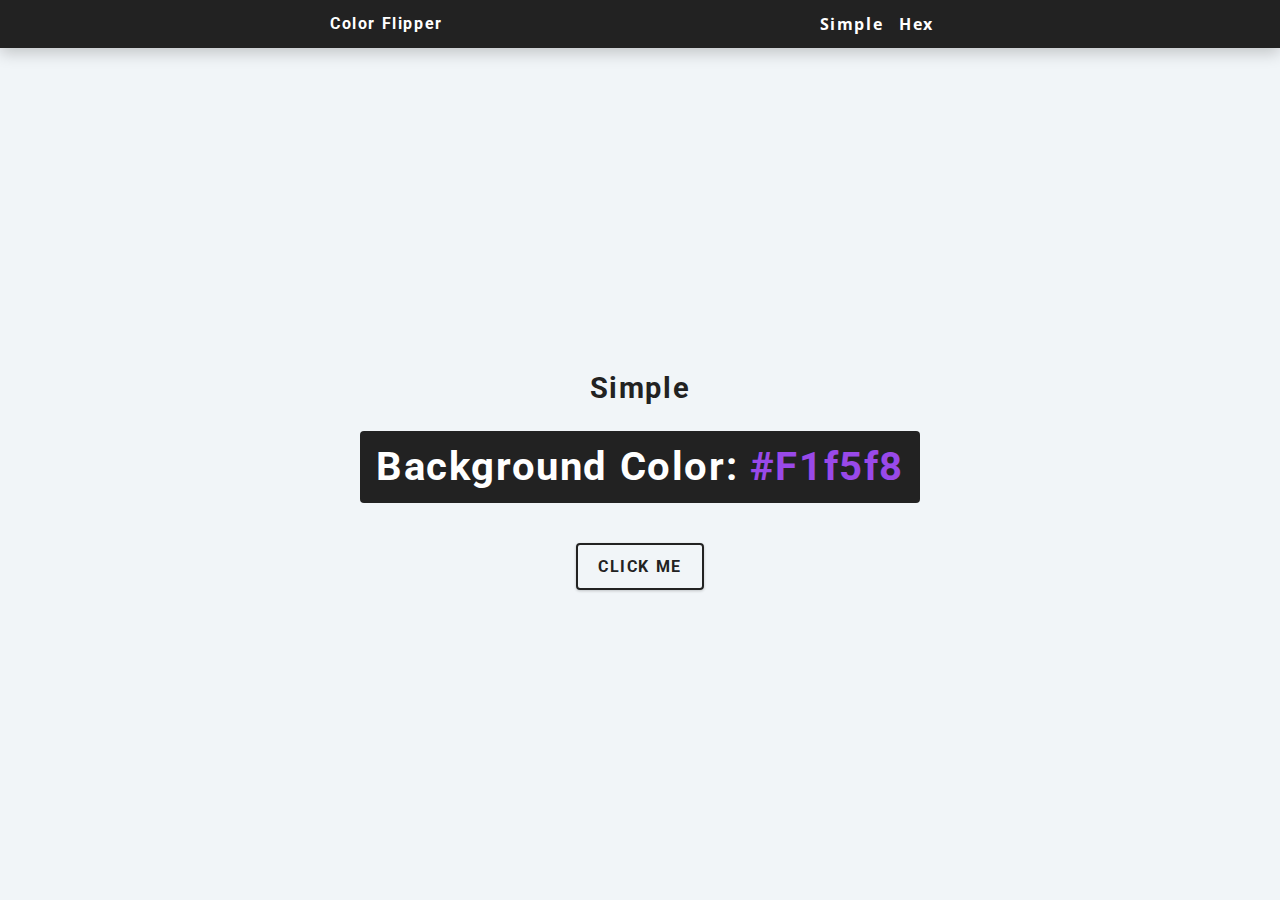
<file: 40-js-projects/01-color-flipper/index.html>
<!DOCTYPE html>
<html lang="en">
     <head>
          <meta charset="UTF-8/">
          <meta name="viewport" content="width=device-width, initial-scale=1.0">
          <title>Color Flipper | Simple</title>
          <!-- styles -->
          <link rel="stylesheet" href="css/styles.css">
     </head>
     <body>
          <nav>
               <div class="nav-center">
                    <h4>color flipper</h4>
                    <ul class="nav-links">
                         <li>
                              <a href="index.html" class="nav-item">simple</a>
                         </li>
                         <li>
                              <a href="hex.html" class="nav-item">hex</a>
                         </li>
                    </ul>
               </div>
          </nav>
          <main>
               <div class="container">
                    <h1>simple</h1>
                    <h2>background color: <span class="color">
                         #f1f5f8
                    </span></h2>
                    <button class="btn btn-hero" id="btn">click me</button>
               </div>
          </main>
          <!-- javascript -->
          <script src="js/simple.js"></script>
     </body>
</html>
</file>
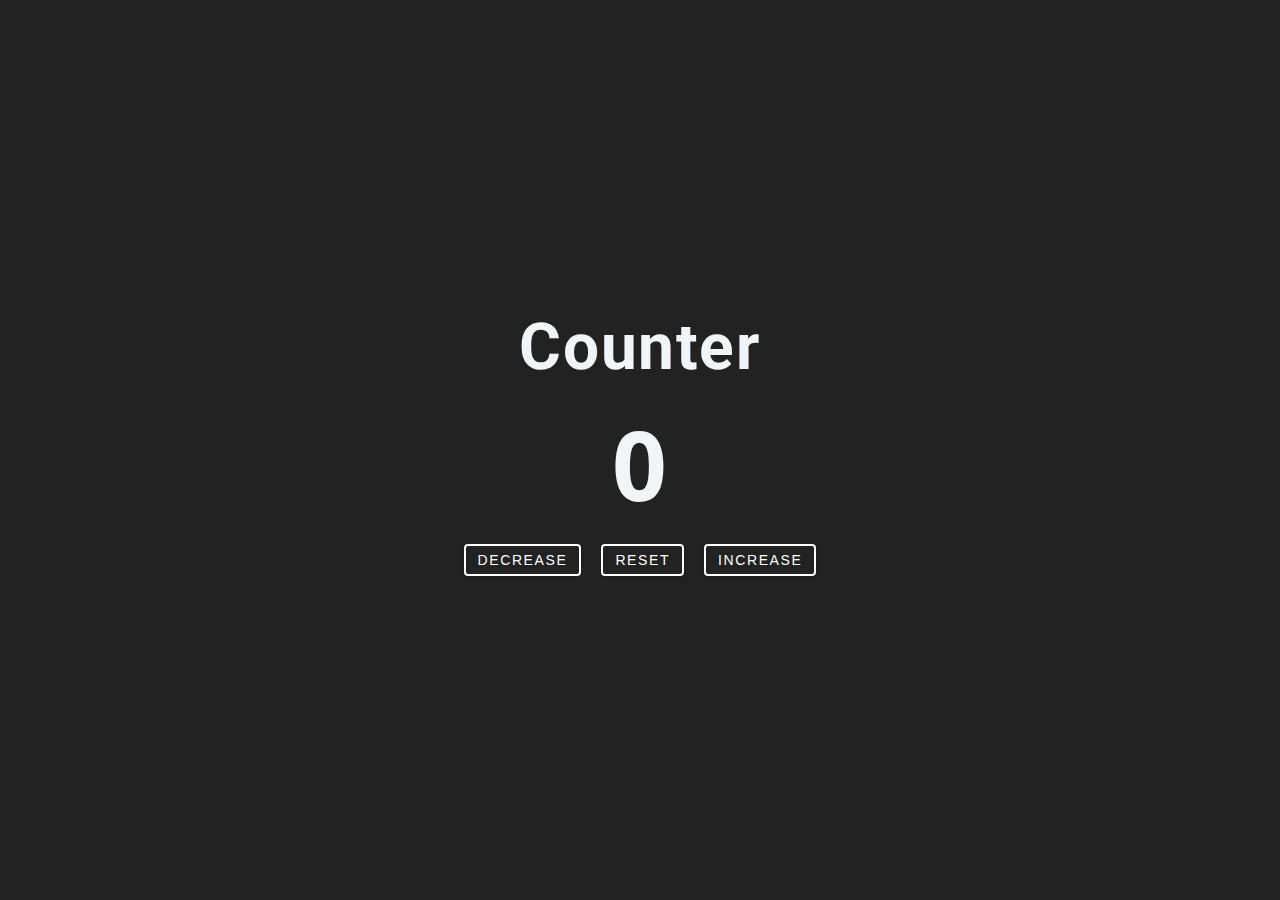
<file: 40-js-projects/02-counter/index.html>
<!DOCTYPE html>
<html lang="en">
  <head>
    <meta charset="UTF-8" />
    <meta name="viewport" content="width=device-width, initial-scale=1.0" />
    <title>Counter</title>

    <!-- styles -->
    <link rel="stylesheet" href="styles.css" />
  </head>
  <body>
    <main>
      <div class="container">
        <h1>counter</h1>
        <span id="value">0</span>
        <div class="button-container">
          <button class="btn decrease">decrease</button>
          <button class="btn reset">reset</button>
          <button class="btn increase">increase</button>
        </div>
      </div>
    </main>
    
    <!-- javascript -->
    <script src="scripts.js"></script>
  </body>
</html>
</file>
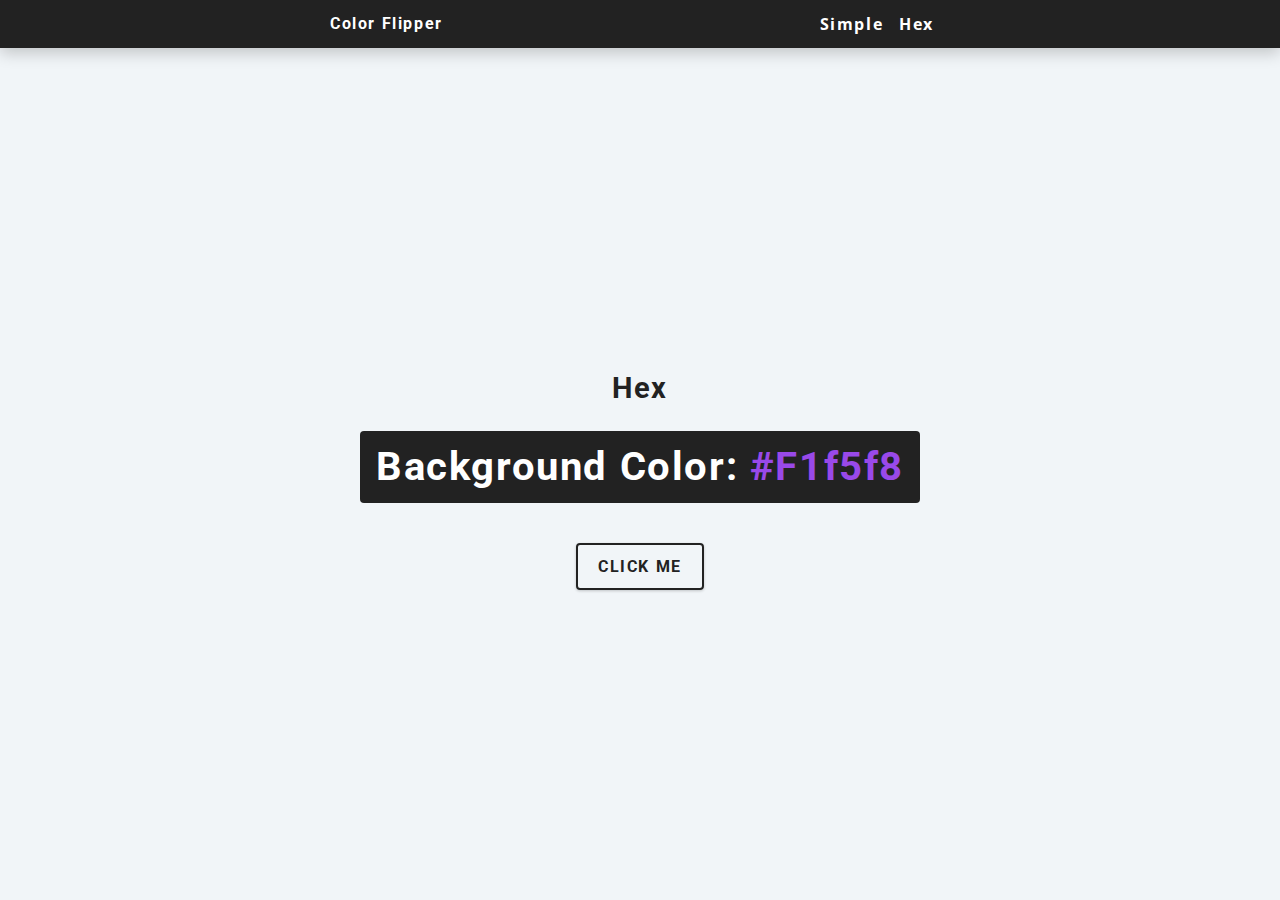
<file: 40-js-projects/01-color-flipper/hex.html>
<!DOCTYPE html>
<html lang="en">
     <head>
          <meta charset="UTF-8/">
          <meta name="viewport" content="width=device-width, initial-scale=1.0">
          <title>Color Flipper | Hex</title>
          <!-- styles -->
          <link rel="stylesheet" href="css/styles.css">
     </head>
     <body>
          <nav>
               <div class="nav-center">
                    <h4>color flipper</h4>
                    <ul class="nav-links">
                         <li>
                              <a href="index.html" class="nav-item">simple</a>
                         </li>
                         <li>
                              <a href="hex.html" class="nav-item">hex</a>
                         </li>
                    </ul>
               </div>
          </nav>
          <main>
               <div class="container">
                    <h1>hex</h1>
                    <h2>background color: <span class="color">
                         #f1f5f8
                    </span></h2>
                    <button class="btn btn-hero" id="btn">click me</button>
               </div>
          </main>
          <!-- javascript -->
          <script src="js/hex.js"></script>
     </body>
</html>
</file>
<file: 40-js-projects/01-color-flipper/css/styles.css>
/*
=============== 
Fonts
===============
*/
@import url("https://fonts.googleapis.com/css?family=Open+Sans|Roboto:400,700&display=swap");

/*
=============== 
Variables
===============
*/

:root {
    /* dark shades of primary color*/
  --clr-primary-1: hsl(270, 86%, 17%);
  --clr-primary-2: hsl(270, 77%, 27%);
  --clr-primary-3: hsl(270, 72%, 37%);
  --clr-primary-4: hsl(270, 63%, 48%);
  /* primary/main color */
  --clr-primary-5: hsl(270, 78%, 60%);
  /* lighter shades of primary color */
  --clr-primary-6: hsl(270, 89%, 70%);
  --clr-primary-7: hsl(270, 90%, 76%);
  --clr-primary-8: hsl(270, 86%, 81%);
  --clr-primary-9: hsl(270, 90%, 88%);
  --clr-primary-10: hsl(270, 100%, 96%);
  /* darkest grey - used for headings */
  --clr-grey-1: hsl(209, 61%, 16%);
  --clr-grey-2: hsl(211, 39%, 23%);
  --clr-grey-3: hsl(209, 34%, 30%);
  --clr-grey-4: hsl(209, 28%, 39%);
  /* grey used for paragraphs */
  --clr-grey-5: hsl(210, 22%, 49%);
  --clr-grey-6: hsl(209, 23%, 60%);
  --clr-grey-7: hsl(211, 27%, 70%);
  --clr-grey-8: hsl(210, 31%, 80%);
  --clr-grey-9: hsl(212, 33%, 89%);
  --clr-grey-10: hsl(210, 36%, 96%);
  --clr-white: #fff;
  --clr-red-dark: hsl(360, 67%, 44%);
  --clr-red-light: hsl(360, 71%, 66%);
  --clr-green-dark: hsl(125, 67%, 44%);
  --clr-green-light: hsl(125, 71%, 66%);
  --clr-black: #222;
  --ff-primary: "Roboto", sans-serif;
  --ff-secondary: "Open Sans", sans-serif;
  --transition: all 0.3s linear;
  --spacing: 0.1rem;
  --radius: 0.25rem;
  --light-shadow: 0 5px 15px rgba(0, 0, 0, 0.1);
  --dark-shadow: 0 5px 15px rgba(0, 0, 0, 0.2);
  --max-width: 1170px;
  --fixed-width: 620px;
}
/*
=============== 
Global Styles
===============
*/

*,
::after,
::before {
  margin: 0;
  padding: 0;
  box-sizing: border-box;
}
body {
  font-family: var(--ff-secondary);
  background: var(--clr-grey-10);
  color: var(--clr-grey-1);
  line-height: 1.5;
  font-size: 0.875rem;
}
ul {
  list-style-type: none;
}
a {
  text-decoration: none;
}
h1,
h2,
h3,
h4 {
  letter-spacing: var(--spacing);
  text-transform: capitalize;
  line-height: 1.25;
  margin-bottom: 0.75rem;
  font-family: var(--ff-primary);
}
h1 {
  font-size: 3rem;
}
h2 {
  font-size: 2rem;
}
h3 {
  font-size: 1.25rem;
}
h4 {
  font-size: 0.875rem;
}
p {
  margin-bottom: 1.25rem;
  color: var(--clr-grey-5);
}
@media screen and (min-width: 800px) {
  h1 {
    font-size: 4rem;
  }
  h2 {
    font-size: 2.5rem;
  }
  h3 {
    font-size: 1.75rem;
  }
  h4 {
    font-size: 1rem;
  }
  body {
    font-size: 1rem;
  }
  h1,
  h2,
  h3,
  h4 {
    line-height: 1;
  }
}
/*  global classes */

/* section */
.section {
  padding: 5rem 0;
}

.section-center {
  width: 90vw;
  margin: 0 auto;
  max-width: 1170px;
}
@media screen and (min-width: 992px) {
  .section-center {
    width: 95vw;
  }
}
main {
  min-height: 100vh;
  display: grid;
  place-items: center;
}

/*
=============== 
Nav
===============
*/
nav {
  background: var(--clr-black);
  height: 3rem;
  display: grid;
  align-items: center;
  box-shadow: var(--dark-shadow);
}
.nav-center {
  width: 90vw;
  max-width: var(--fixed-width);
  margin: 0 auto;
  display: flex;
  align-items: center;
  justify-content: space-between;
}
.nav-center h4 {
  margin-bottom: 0;
  color: var(--clr-white);
}
.nav-links {
  display: flex;
}
nav a {
  text-transform: capitalize;
  font-weight: 700;
  font-size: 1rem;
  color: var(--clr-white);
  letter-spacing: var(--spacing);
  margin-right: 1rem;
}

nav a:hover {
  color: var(--clr-primary-5);
}

/*
=============== 
Container
===============
*/
main {
  min-height: calc(100vh - 3rem);
  display: grid;
  place-items: center;
}
.container {
  text-align: center;
}
.container h1 {
  color: var(--clr-black);
  font-size: 1.8rem;
  padding: 1rem;
}
.container h2 {
  background: var(--clr-black);
  color: var(--clr-white);
  padding: 1rem;
  border-radius: var(--radius);
  margin-bottom: 2.5rem;
}
.color {
  color: var(--clr-primary-5);
}
.btn-hero {
  font-family: var(--ff-primary);
  text-transform: uppercase;
  background: transparent;
  color: var(--clr-black);
  letter-spacing: var(--spacing);
  display: inline-block;
  font-weight: 700;
  transition: var(--transition);
  border: 2px solid var(--clr-black);
  cursor: pointer;
  box-shadow: 0 1px 3px rgba(0, 0, 0, 0.2);
  border-radius: var(--radius);
  font-size: 1rem;
  padding: 0.75rem 1.25rem;
}
.btn-hero:hover {
  color: var(--clr-white);
  background: var(--clr-black);
}
</file>
<file: 40-js-projects/02-counter/styles.css>
/*
=============== 
Fonts
===============
*/
@import url("https://fonts.googleapis.com/css?family=Open+Sans|Roboto:400,700&display=swap");

/*
=============== 
Variables
===============
*/

:root {
  /* dark shades of primary color*/
  --clr-primary-1: hsl(270, 86%, 17%);
  --clr-primary-2: hsl(270, 77%, 27%);
  --clr-primary-3: hsl(270, 72%, 37%);
  --clr-primary-4: hsl(270, 63%, 48%);
  /* primary/main color */
  --clr-primary-5: hsl(270, 78%, 60%);
  /* lighter shades of primary color */
  --clr-primary-6: hsl(270, 89%, 70%);
  --clr-primary-7: hsl(270, 90%, 76%);
  --clr-primary-8: hsl(270, 86%, 81%);
  --clr-primary-9: hsl(270, 90%, 88%);
  --clr-primary-10: hsl(270, 100%, 96%);
  /* darkest grey - used for headings */
  --clr-grey-1: hsl(209, 61%, 16%);
  --clr-grey-2: hsl(211, 39%, 23%);
  --clr-grey-3: hsl(209, 34%, 30%);
  --clr-grey-4: hsl(209, 28%, 39%);
  /* grey used for paragraphs */
  --clr-grey-5: hsl(210, 22%, 49%);
  --clr-grey-6: hsl(209, 23%, 60%);
  --clr-grey-7: hsl(211, 27%, 70%);
  --clr-grey-8: hsl(210, 31%, 80%);
  --clr-grey-9: hsl(212, 33%, 89%);
  --clr-grey-10: hsl(210, 36%, 96%);
  --clr-white: #fff;
  --clr-red-dark: hsl(360, 67%, 44%);
  --clr-red-light: hsl(360, 71%, 66%);
  --clr-green-dark: hsl(125, 67%, 44%);
  --clr-green-light: hsl(125, 71%, 66%);
  --clr-black: #222;
  --ff-primary: "Roboto", sans-serif;
  --ff-secondary: "Open Sans", sans-serif;
  --transition: all 0.3s linear;
  --spacing: 0.1rem;
  --radius: 0.25rem;
  --light-shadow: 0 5px 15px rgba(0, 0, 0, 0.1);
  --dark-shadow: 0 5px 15px rgba(0, 0, 0, 0.2);
  --max-width: 1170px;
  --fixed-width: 620px;
}
/*
=============== 
Global Styles
===============
*/

*,
::after,
::before {
  margin: 0;
  padding: 0;
  box-sizing: border-box;
}
body {
  font-family: var(--ff-secondary);
  background: var(--clr-black);
  color: var(--clr-grey-10);
  line-height: 1.5;
  font-size: 0.875rem;
}
ul {
  list-style-type: none;
}
a {
  text-decoration: none;
}
h1,
h2,
h3,
h4 {
  letter-spacing: var(--spacing);
  text-transform: capitalize;
  line-height: 1.25;
  margin-bottom: 0.75rem;
  font-family: var(--ff-primary);
}
h1 {
  font-size: 3rem;
}
h2 {
  font-size: 2rem;
}
h3 {
  font-size: 1.25rem;
}
h4 {
  font-size: 0.875rem;
}
p {
  margin-bottom: 1.25rem;
  color: var(--clr-grey-5);
}
@media screen and (min-width: 800px) {
  h1 {
    font-size: 4rem;
  }
  h2 {
    font-size: 2.5rem;
  }
  h3 {
    font-size: 1.75rem;
  }
  h4 {
    font-size: 1rem;
  }
  body {
    font-size: 1rem;
  }
  h1,
  h2,
  h3,
  h4 {
    line-height: 1;
  }
}
/*  global classes */

/* section */
.section {
  padding: 5rem 0;
}

.section-center {
  width: 90vw;
  margin: 0 auto;
  max-width: 1170px;
}
@media screen and (min-width: 992px) {
  .section-center {
    width: 95vw;
  }
}


/*
=============== 
Counter
===============
*/

main {
  min-height: 100vh;
  display: grid;
  place-items: center;
}
.container {
  text-align: center;
}
#value {
  font-size: 6rem;
  font-weight: bold;
}
.btn {
  text-transform: uppercase;
  background: transparent;
  color: var(--clr-white);
  padding: 0.375rem 0.75rem;
  letter-spacing: var(--spacing);
  display: inline-block;
  transition: var(--transition);
  font-size: 0.875rem;
  border: 2px solid var(--clr-white);
  cursor: pointer;
  box-shadow: 0 1px 3px rgba(0, 0, 0, 0.2);
  border-radius: var(--radius);
  margin: 0.5rem;
}
.btn:hover {
  color: var(--clr-black);
  background: var(--clr-white);
}
</file>
